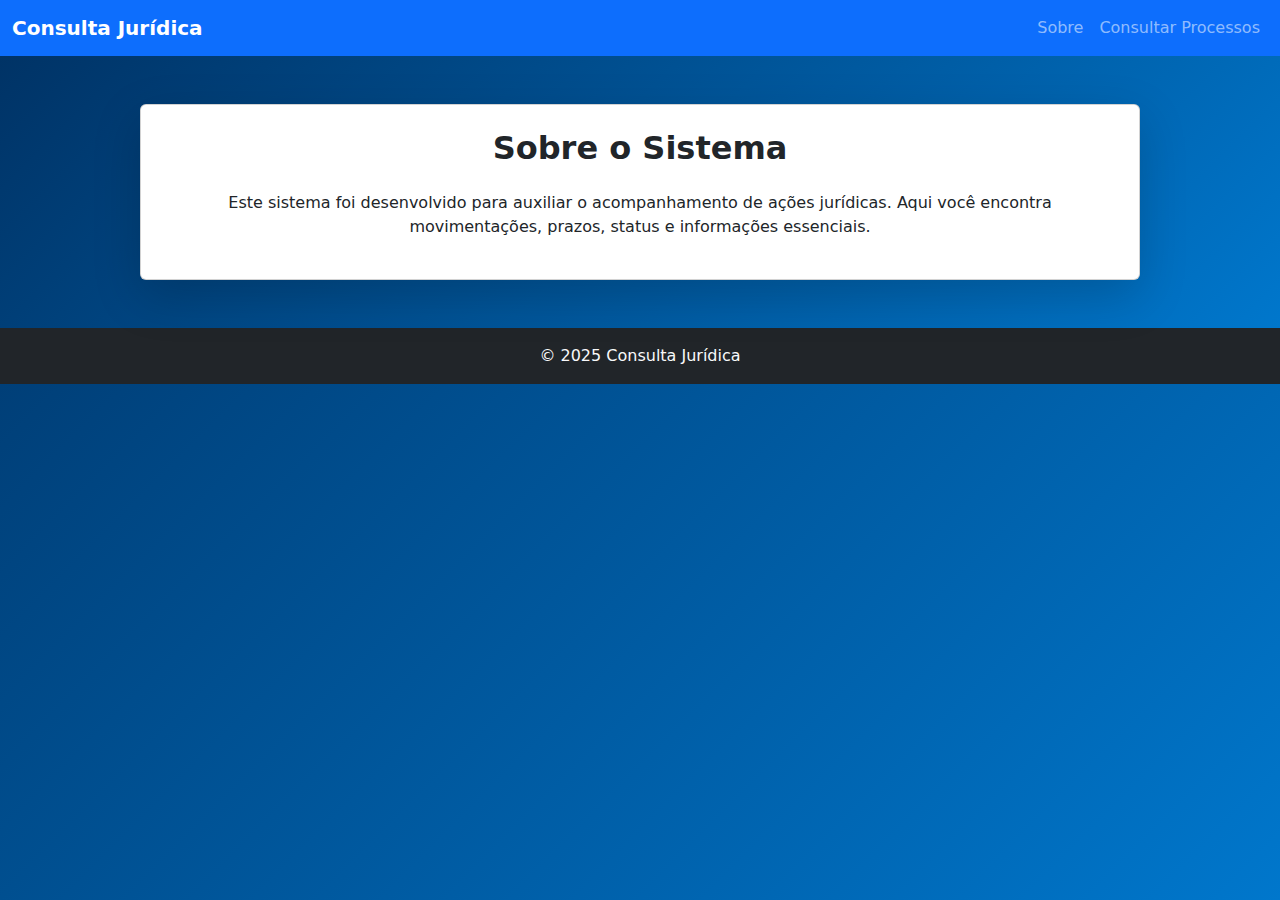
<file: index.html>
<!DOCTYPE html>
<html lang="pt-BR">
<head>
    <meta charset="UTF-8">
    <title>Sobre o Sistema</title>

    <link href="https://cdn.jsdelivr.net/npm/bootstrap@5.3.0/dist/css/bootstrap.min.css" rel="stylesheet">
    <link rel="stylesheet" href="global.css">
</head>

<body>

<nav class="navbar navbar-expand-lg navbar-dark bg-primary">
    <div class="container-fluid">
        <a class="navbar-brand fw-bold" href="index.html">Consulta Jurídica</a>

        <button class="navbar-toggler" type="button" data-bs-toggle="collapse" data-bs-target="#menuSite">
            <span class="navbar-toggler-icon"></span>
        </button>

        <div class="collapse navbar-collapse" id="menuSite">
            <ul class="navbar-nav ms-auto">
                <li class="nav-item"><a class="nav-link" href="Sobre.html">Sobre</a></li>
                <li class="nav-item"><a class="nav-link" href="Consultar Processos.html">Consultar Processos</a></li>
            </ul>
        </div>
    </div>
</nav>

    <section class="py-5 text-center text-light" style="background: linear-gradient(135deg, #003366, #005599, #0077cc);">
    <div class="container">

        <div class="card shadow-lg p-4 mx-auto" style="max-width: 1000px;">
            <h2 class="fw-bold">Sobre o Sistema</h2>
            <p class="mt-3">
                Este sistema foi desenvolvido para auxiliar o acompanhamento de ações jurídicas.
                Aqui você encontra movimentações, prazos, status e informações essenciais.
            </p>
        </div>
        
    </div>
</section>
    
<footer class="bg-dark text-light text-center py-3">
    © 2025 Consulta Jurídica
</footer>

<script src="https://cdn.jsdelivr.net/npm/bootstrap@5.3.0/dist/js/bootstrap.bundle.min.js"></script>

</body>
</html>
</file>
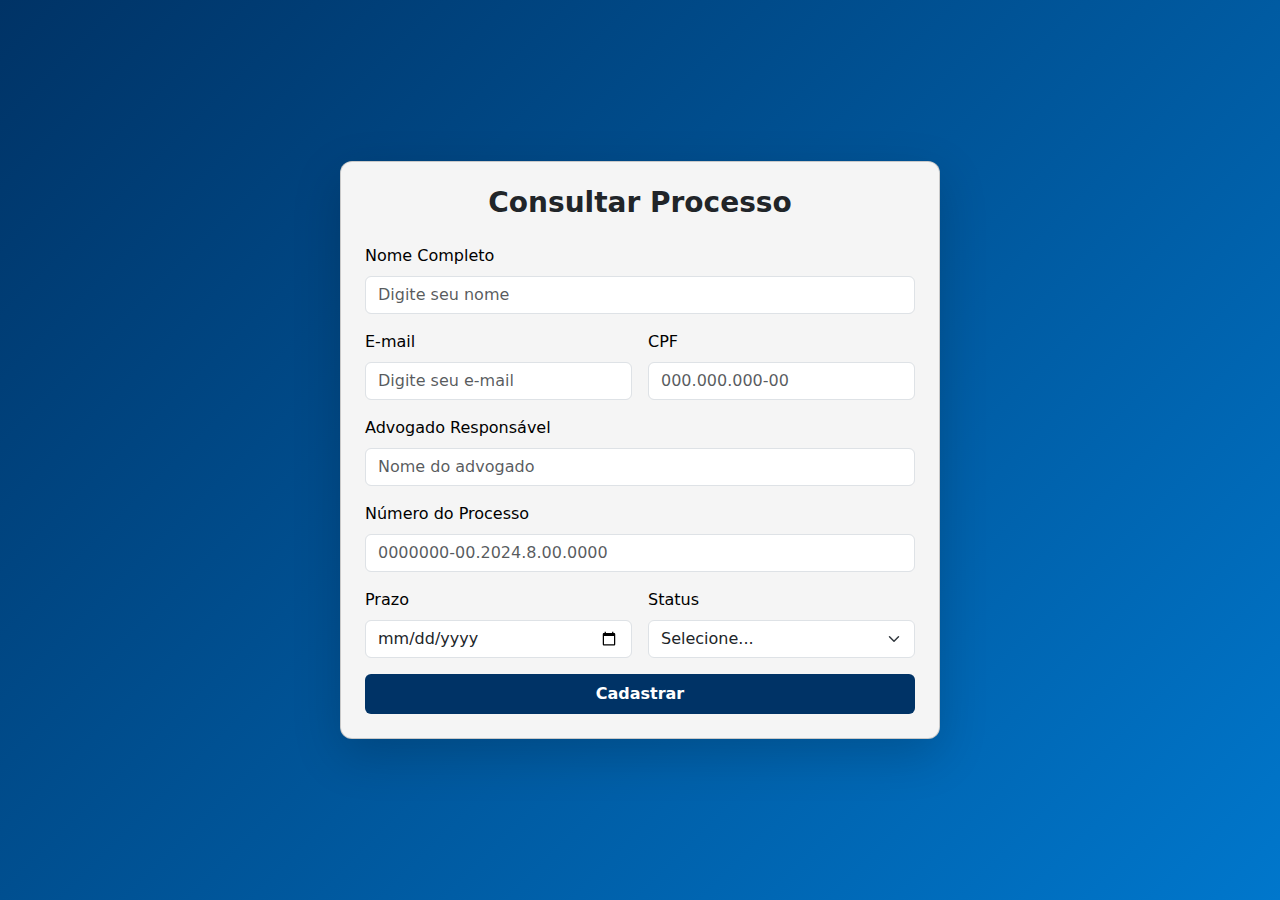
<file: Consultar Processos.html>
<!DOCTYPE html>
<html lang="pt-BR">
<head>
    <meta charset="UTF-8">
    <title>Cadastro - Acesso ao Processo</title>
    <link href="https://cdn.jsdelivr.net/npm/bootstrap@5.3.0/dist/css/bootstrap.min.css" rel="stylesheet">
    <link rel="stylesheet" href="global.css">
</head>
<body>

    <section class="container py-5 d-flex justify-content-center align-items-center" style="min-height: 100vh;">

    <div class="card card-custom shadow-lg p-4 w-100" style="max-width: 600px;">

        <h3 class="text-center mb-4 text-dark fw-bold">Consultar Processo</h3>

        <form class="row g-3">

            <!-- Nome -->
            <div class="col-12">
                <label class="form-label">Nome Completo</label>
                <input type="text" class="form-control" placeholder="Digite seu nome" required>
            </div>

            <!-- E-mail -->
            <div class="col-md-6">
                <label class="form-label">E-mail</label>
                <input type="email" class="form-control" placeholder="Digite seu e-mail" required>
            </div>

            <!-- CPF -->
            <div class="col-md-6">
                <label class="form-label">CPF</label>
                <input type="text" class="form-control" placeholder="000.000.000-00" required>
            </div>

            <!-- Advogado -->
            <div class="col-12">
                <label class="form-label">Advogado Responsável</label>
                <input type="text" class="form-control" placeholder="Nome do advogado">
            </div>

            <!-- Número do processo -->
            <div class="col-12">
                <label class="form-label">Número do Processo</label>
                <input type="text" class="form-control" placeholder="0000000-00.2024.8.00.0000" required>
            </div>

            <!-- Prazo + Status -->
            <div class="col-md-6">
                <label class="form-label">Prazo</label>
                <input type="date" class="form-control">
            </div>

            <div class="col-md-6">
                <label class="form-label">Status</label>
                <select class="form-select">
                    <option value="">Selecione...</option>
                    <option>Em andamento</option>
                    <option>Aguardando</option>
                    <option>Concluído</option>
                </select>
            </div>

            <!-- Botão -->
            <div class="col-12 mt-3">
                <button class="btn btn-primary w-100 py-2 fw-bold">Cadastrar</button>
            </div>

        </form>

    </div>
</section>
    <script src="https://cdn.jsdelivr.net/npm/bootstrap@5.3.0/dist/js/bootstrap.bundle.min.js"></script>
</body>
</html>
</file>
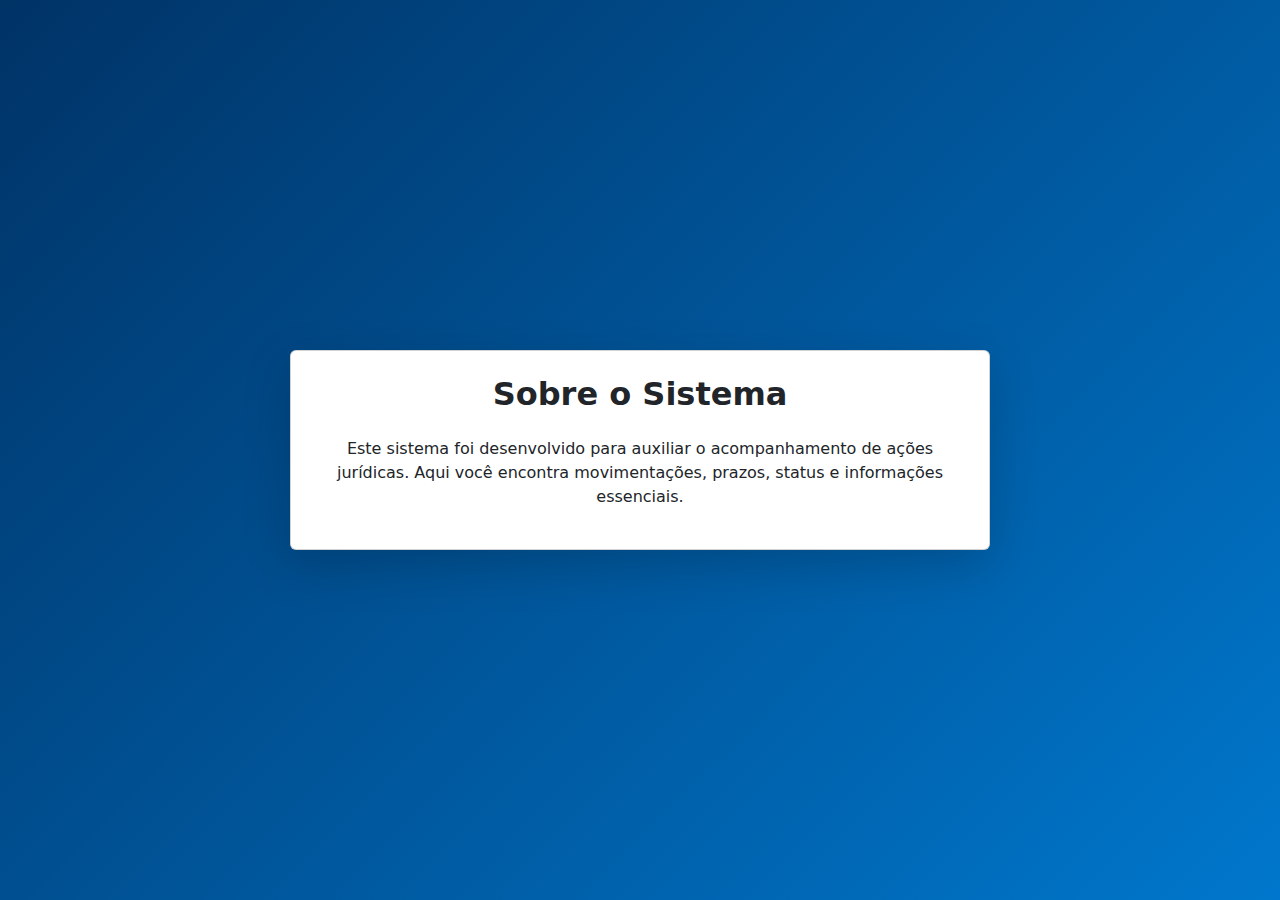
<file: Sobre.html>
<html>
    <!DOCTYPE html>
    <html lang="pt-BR">
    <head>
        <meta charset="UTF-8">
        <title>Sobre</title>
        <link href="https://cdn.jsdelivr.net/npm/bootstrap@5.3.0/dist/css/bootstrap.min.css" rel="stylesheet">
        <link rel="stylesheet" href="global.css">
    </head>
    </html>
    <body>
    <section class="d-flex justify-content-center align-items-center text-center py-5" style="min-height: 100vh;">
    <div class="container">

        <div class="card shadow-lg p-4 mx-auto" style="max-width: 700px;">
            <h2 class="fw-bold">Sobre o Sistema</h2>
            <p class="mt-3">
                Este sistema foi desenvolvido para auxiliar o acompanhamento de ações jurídicas.
                Aqui você encontra movimentações, prazos, status e informações essenciais.
            </p>
        </div>

    </div>
</section>
<script src="https://cdn.jsdelivr.net/npm/bootstrap@5.3.0/dist/js/bootstrap.bundle.min.js"></script>
    </body>
</html>
</file>
<file: global.css>
body {
    background: linear-gradient(135deg, #003366, #005599, #0077cc);
    min-height: 100vh;
    color: white;
}

.glass-box {
    background: rgba(255, 255, 255, 0.15);
    backdrop-filter: blur(6px);
    border-radius: 12px;
    padding: 30px;
    box-shadow: 0 0 10px rgba(0,0,0,0.3);
}

.card-custom {
    background: #f5f5f5;
    border-radius: 12px;
    color: #000;
}

.btn-primary {
    background-color: #003366 !important;
    border: none;
}
</file>
